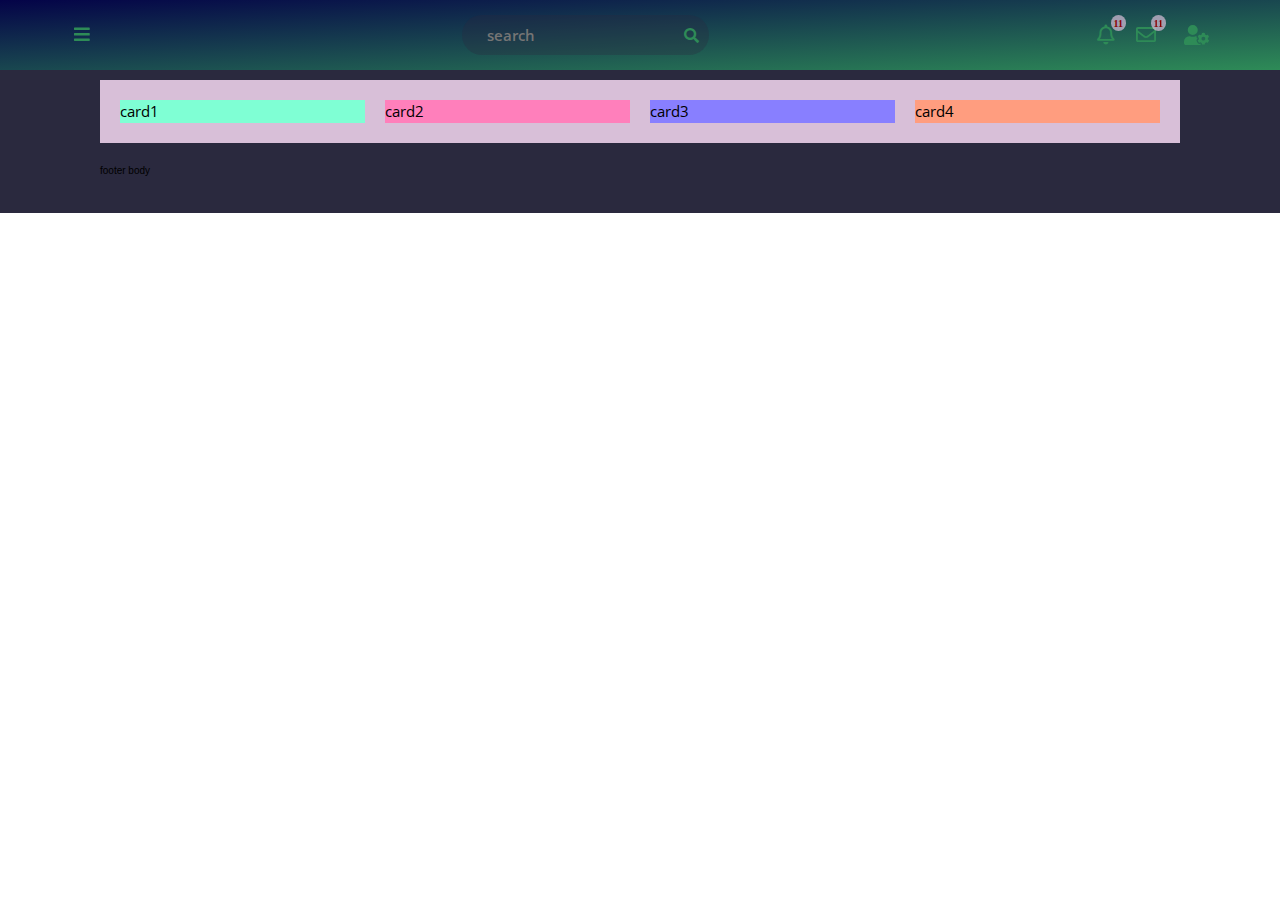
<file: index.html>
<!DOCTYPE html>
<html lang="en">
<head>
    <meta charset="UTF-8">
    <meta http-equiv="X-UA-Compatible" content="IE=edge">
    <meta name="viewport" content="width=device-width, initial-scale=1.0">
    <meta name="description" content="bd">
    <meta name="author" content="bangladesh">
    <link rel="icon" href="icon/favicon.ico" type="image/x-icon"/>
    <link rel="stylesheet" href="https://use.fontawesome.com/releases/v5.15.4/css/all.css">
    <link href="https://fonts.googleapis.com/css2?family=IBM+Plex+Sans:wght@100;200;300;400;500;600;700&family=Open+Sans:wght@300;400;500;600;700;800&display=swap" rel="stylesheet">
    <link rel="stylesheet" href="css/style.css">
    <title>School Management</title>
</head>
<body>

    <div class="container">

      <header class="main-header">
        <div class="navigation">


            <div class="navigation__button">
                <button id="switch" class="navigation__button--switch">
                    <span class="fas fa-bars"></span>
                </button>
            </div>


            <form action="" class="navigation__search">
                <div class="search-btn">
                    <input type="text" class="search-btn__input" id="search" placeholder="search">
                    <label for="search" class="search-btn__button fas fa-search"></label>
                </div>
            </form>


            <div class="navigation__user">
                <div class="navigation__user--notice" wrapperdropdown>
                    <button class="navigation__user--notice-button far fa-bell btn1" clickbutton>
                        <span class="navigation__user--notice-button__icon">11</span>
                    </button>
                    <div class="navigation__user--notice-dropdown menu1">

                        <ul class="noticebar">
                            <li class="noticebar__content">
                                <img src="images/user/teacher.jpg" alt="pic" class="noticebar__content--image">
                                <a href="#" class="noticebar__content--text">
                                    <h2 class="noticebar__content--text-header">Mr. Sojib</h2>
                                    <p class="noticebar__content--text-message">coming friday we will go to cox-bazar</p>
                                </a>
                                <span class="noticebar__content--time">10:30pm</span>
                            </li>
                            <li class="noticebar__content">
                                <img src="images/user/teacher.jpg" alt="pic" class="noticebar__content--image">
                                <a href="#" class="noticebar__content--text">
                                    <h2 class="noticebar__content--text-header">Mr. Sojib</h2>
                                    <p class="noticebar__content--text-message">coming friday we will go to cox-bazar</p>
                                </a>
                                <span class="noticebar__content--time">10:30pm</span>
                            </li>
                            <li class="noticebar__content">
                                <img src="images/user/teacher.jpg" alt="pic" class="noticebar__content--image">
                                <a href="#" class="noticebar__content--text">
                                    <h2 class="noticebar__content--text-header">Mr. Sojib</h2>
                                    <p class="noticebar__content--text-message">coming friday we will go to cox-bazar</p>
                                </a>
                                <span class="noticebar__content--time">10:30pm</span>
                            </li>
                            <li class="noticebar__content">
                                <img src="images/user/teacher.jpg" alt="pic" class="noticebar__content--image">
                                <a href="#" class="noticebar__content--text">
                                    <h2 class="noticebar__content--text-header">Mr. Sojib</h2>
                                    <p class="noticebar__content--text-message">coming friday we will go to cox-bazar</p>
                                </a>
                                <span class="noticebar__content--time">10:30pm</span>
                            </li>
                            <li class="noticebar__content">
                                <button class="noticebar__content--button">more</button>
                            </li>

                        </ul>

                    </div>
                </div>


                <div class="navigation__user--message" wrapperdropdown>
                    <button class="navigation__user--message-button far fa-envelope btn2" clickbutton>
                        <span class="navigation__user--message-button__icon">11</span>
                    </button>
                    <div class="navigation__user--message-dropdown menu2">

                        <ul class="messanger">
                            <li class="messanger__content">
                                <img src="images/user/teacher.jpg" alt="pic" class="messanger__content--image">
                                <a href="#" class="messanger__content--text">
                                    <h2 class="messanger__content--text-header">Mr. Sojib</h2>
                                    <p class="messanger__content--text-message">coming friday we will go to cox-bazar</p>
                                </a>
                                <span class="messanger__content--time">10:30pm</span>
                            </li>
                            <li class="messanger__content">
                                <img src="images/user/teacher.jpg" alt="pic" class="messanger__content--image">
                                <a href="#" class="messanger__content--text">
                                    <h2 class="messanger__content--text-header">Mr. Sojib</h2>
                                    <p class="messanger__content--text-message">coming friday we will go to cox-bazar</p>
                                </a>
                                <span class="messanger__content--time">10:30pm</span>
                            </li>
                            <li class="messanger__content">
                                <img src="images/user/teacher.jpg" alt="pic" class="messanger__content--image">
                                <a href="#" class="messanger__content--text">
                                    <h2 class="messanger__content--text-header">Mr. Sojib</h2>
                                    <p class="messanger__content--text-message">coming friday we will go to cox-bazar</p>
                                </a>
                                <span class="messanger__content--time">10:30pm</span>
                            </li>
                            <li class="messanger__content">
                                <img src="images/user/teacher.jpg" alt="pic" class="messanger__content--image">
                                <a href="#" class="messanger__content--text">
                                    <h2 class="messanger__content--text-header">Mr. Sojib</h2>
                                    <p class="messanger__content--text-message">coming friday we will go to cox-bazar</p>
                                </a>
                                <span class="messanger__content--time">10:30pm</span>
                            </li>
                            <li class="messanger__content">
                                <button class="messanger__content--button">more</button>
                            </li>

                        </ul>

                    </div>
                </div>


                <div class="navigation__user--profile" wrapperdropdown>
                    <button class="navigation__user--profile-button fas fa-user-cog btn3" clickbutton></button>
                    <div class="navigation__user--profile-dropdown menu3">
                        <div class="menu-wrapper">
                            <img src="images/user/teacher.jpg" alt="photo" class="menu-wrapper__image">
                            <ul class="menu-wrapper__item">
                                <li class="menu-wrapper__item--list">
                                    <a href="#" class="menu-wrapper__item--list-linkup">profile</a></li>
                                <li class="menu-wrapper__item--list"><a href="#" class="menu-wrapper__item--list-linkup">wallet</a></li>
                                <li class="menu-wrapper__item--list"><a href="#" class="menu-wrapper__item--list-linkup">setting</a></li>
                                <li class="menu-wrapper__item--list"><a href="#" class="menu-wrapper__item--list-linkup">logout</a></li>
                            </ul>
      
                        </div>
                    </div>
                </div>


            </div>
        </div>
    </header>


      <main class="main" id="shutteroffcons">
        <div class="content-wrapper">

            <section class="card">
                <div class="card1">card1</div>
                <div class="card2">card2</div>
                <div class="card3">card3</div>
                <div class="card4">card4</div>
            </section>

        </div>
      </main>
      <aside class="aside">
        <div class="wrapper">
          <section class="content">   
            <div class="navbar">


              <div class="navbar__button">
                <button class="navbar__button--switch fas fa-times" id="shutteroff"></button>
              </div>
              <header class="user-header">
                <figure class="user-header__profile">
                    <img src="images/user/teacher.jpg" alt="pic" class="user-header__profile--picture">
                    <figcaption class="user-header__profile--title">Mrs Kannna Begum</figcaption>
                </figure>
              </header>

              <nav class="user-navigation">
   
                <h2 class="user-navigation__heading">dashboard</h2>
                <!-- navigation container-->
                <ul class="menu-cell">
                    <!-- main heading list -->
                    <li class="menu-cell__items menu-switch">
                        <a href="#" class="menu-cell__items--button">
                            <span>user controller</span>
                        </a>
                        <div class="menu-cell__items--list submenu">
                            <ul class="menu-cell__items--list-list-cell">
                                <!-- sub heading list -->
                                <li class="menu-cell__items--list-list-cell__container">
                                    <a href="#" class="menu-cell__items--list-list-cell__container--click">
                                        <span class="menu-cell__items--list-list-cell__container--click-icon">add user</span>
                                    </a>
                                </li>
                                <li class="menu-cell__items--list-list-cell__container">
                                   <a href="#" class="menu-cell__items--list-list-cell__container--click">
                                       <span class="menu-cell__items--list-list-cell__container--click-icon">view user</span>
                                   </a>
                               </li>
                                <!-- sub heading list -->
                               
                            </ul>
                        </div>
                    </li>
                    <li class="menu-cell__items menu-switch">
                       <a href="#" class="menu-cell__items--button">
                           <span>profile controller</span>
                       </a>
                       <div class="menu-cell__items--list submenu">
                           <ul class="menu-cell__items--list-list-cell">
                               <!-- sub heading list -->
                               <li class="menu-cell__items--list-list-cell__container">
                                   <a href="#" class="menu-cell__items--list-list-cell__container--click">
                                       <span class="menu-cell__items--list-list-cell__container--click-icon">user profile</span>
                                   </a>
                               </li>
                               <li class="menu-cell__items--list-list-cell__container">
                                  <a href="#" class="menu-cell__items--list-list-cell__container--click">
                                      <span class="menu-cell__items--list-list-cell__container--click-icon">user password</span>
                                  </a>
                              </li>
                               <!-- sub heading list -->
                              
                           </ul>
                       </div>
                    </li>
                    <li class="menu-cell__items menu-switch">
                       <a href="#" class="menu-cell__items--button">
                           <span>setup controller</span>
                       </a>
                       <div class="menu-cell__items--list submenu">
                           <ul class="menu-cell__items--list-list-cell">
                               <!-- sub heading list -->
                               <li class="menu-cell__items--list-list-cell__container">
                                   <a href="#" class="menu-cell__items--list-list-cell__container--click">
                                       <span class="menu-cell__items--list-list-cell__container--click-icon">student class</span>
                                   </a>
                               </li>
                               <li class="menu-cell__items--list-list-cell__container">
                                  <a href="#" class="menu-cell__items--list-list-cell__container--click">
                                      <span class="menu-cell__items--list-list-cell__container--click-icon">student year</span>
                                  </a>
                              </li>
                              <li class="menu-cell__items--list-list-cell__container">
                               <a href="#" class="menu-cell__items--list-list-cell__container--click">
                                   <span class="menu-cell__items--list-list-cell__container--click-icon">student group</span>
                               </a>
                           </li>
                           <li class="menu-cell__items--list-list-cell__container">
                               <a href="#" class="menu-cell__items--list-list-cell__container--click">
                                   <span class="menu-cell__items--list-list-cell__container--click-icon">student shift</span>
                               </a>
                           </li>
                           <li class="menu-cell__items--list-list-cell__container">
                               <a href="#" class="menu-cell__items--list-list-cell__container--click">
                                   <span class="menu-cell__items--list-list-cell__container--click-icon">fee shift</span>
                               </a>
                           </li>
                           <li class="menu-cell__items--list-list-cell__container">
                               <a href="#" class="menu-cell__items--list-list-cell__container--click">
                                   <span class="menu-cell__items--list-list-cell__container--click-icon">fee controller</span>
                               </a>
                           </li>
                           <li class="menu-cell__items--list-list-cell__container">
                               <a href="#" class="menu-cell__items--list-list-cell__container--click">
                                   <span class="menu-cell__items--list-list-cell__container--click-icon">fee amount</span>
                               </a>
                           </li>
                           <li class="menu-cell__items--list-list-cell__container">
                               <a href="#" class="menu-cell__items--list-list-cell__container--click">
                                   <span class="menu-cell__items--list-list-cell__container--click-icon">exam catagory</span>
                               </a>
                           </li>
                           <li class="menu-cell__items--list-list-cell__container">
                               <a href="#" class="menu-cell__items--list-list-cell__container--click">
                                   <span class="menu-cell__items--list-list-cell__container--click-icon">subject catagory</span>
                               </a>
                           </li>
                           <li class="menu-cell__items--list-list-cell__container">
                               <a href="#" class="menu-cell__items--list-list-cell__container--click">
                                   <span class="menu-cell__items--list-list-cell__container--click-icon">assignment controller</span>
                               </a>
                           </li>
                           <li class="menu-cell__items--list-list-cell__container">
                               <a href="#" class="menu-cell__items--list-list-cell__container--click">
                                   <span class="menu-cell__items--list-list-cell__container--click-icon">designation</span>
                               </a>
                           </li>
                               <!-- sub heading list -->
                              
                           </ul>
                       </div>
                    </li>
                    <li class="menu-cell__items menu-switch">
                       <a href="#" class="menu-cell__items--button">
                           <span>student Management</span>
                       </a>
                       <div class="menu-cell__items--list submenu">
                           <ul class="menu-cell__items--list-list-cell">
                               <!-- sub heading list -->
                               <li class="menu-cell__items--list-list-cell__container">
                                   <a href="#" class="menu-cell__items--list-list-cell__container--click">
                                       <span class="menu-cell__items--list-list-cell__container--click-icon">student registration</span>
                                   </a>
                               </li>
                               <li class="menu-cell__items--list-list-cell__container">
                                  <a href="#" class="menu-cell__items--list-list-cell__container--click">
                                      <span class="menu-cell__items--list-list-cell__container--click-icon">roll controller</span>
                                  </a>
                               </li>
                               <li class="menu-cell__items--list-list-cell__container">
                                   <a href="#" class="menu-cell__items--list-list-cell__container--click">
                                       <span class="menu-cell__items--list-list-cell__container--click-icon">roll controller</span>
                                   </a>
                               </li>
                               <li class="menu-cell__items--list-list-cell__container">
                                   <a href="#" class="menu-cell__items--list-list-cell__container--click">
                                       <span class="menu-cell__items--list-list-cell__container--click-icon">registration fee</span>
                                   </a>
                               </li>
                               <li class="menu-cell__items--list-list-cell__container">
                                   <a href="#" class="menu-cell__items--list-list-cell__container--click">
                                       <span class="menu-cell__items--list-list-cell__container--click-icon">monthly fee</span>
                                   </a>
                               </li>
                               <li class="menu-cell__items--list-list-cell__container">
                                   <a href="#" class="menu-cell__items--list-list-cell__container--click">
                                       <span class="menu-cell__items--list-list-cell__container--click-icon">exam fee</span>
                                   </a>
                               </li>
                               <!-- sub heading list -->
                           </ul>
                       </div>
                    </li>
                    <li class="menu-cell__items menu-switch">
                       <a href="#" class="menu-cell__items--button">
                           <span>employee management</span>
                       </a>
                       <div class="menu-cell__items--list submenu">
                           <ul class="menu-cell__items--list-list-cell">
                               <!-- sub heading list -->
                               <li class="menu-cell__items--list-list-cell__container">
                                   <a href="#" class="menu-cell__items--list-list-cell__container--click">
                                       <span class="menu-cell__items--list-list-cell__container--click-icon">registration</span>
                                   </a>
                               </li>
                               <li class="menu-cell__items--list-list-cell__container">
                                  <a href="#" class="menu-cell__items--list-list-cell__container--click">
                                      <span class="menu-cell__items--list-list-cell__container--click-icon">salary</span>
                                  </a>
                              </li>
                              <li class="menu-cell__items--list-list-cell__container">
                                   <a href="#" class="menu-cell__items--list-list-cell__container--click">
                                     <span class="menu-cell__items--list-list-cell__container--click-icon">resign</span>
                                   </a>
                               </li>
                               <li class="menu-cell__items--list-list-cell__container">
                                   <a href="#" class="menu-cell__items--list-list-cell__container--click">
                                       <span class="menu-cell__items--list-list-cell__container--click-icon">attendence</span>
                                   </a>
                               </li>
                               <li class="menu-cell__items--list-list-cell__container">
                                   <a href="#" class="menu-cell__items--list-list-cell__container--click">
                                       <span class="menu-cell__items--list-list-cell__container--click-icon">monthly salary</span>
                                   </a>
                               </li>
                               <!-- sub heading list -->
                              
                           </ul>
                       </div>
                    </li>
                    <li class="menu-cell__items menu-switch">
                       <a href="#" class="menu-cell__items--button">
                           <span>marks controller</span>
                       </a>
                       <div class="menu-cell__items--list submenu">
                           <ul class="menu-cell__items--list-list-cell">
                               <!-- sub heading list -->
                               <li class="menu-cell__items--list-list-cell__container">
                                   <a href="#" class="menu-cell__items--list-list-cell__container--click">
                                       <span class="menu-cell__items--list-list-cell__container--click-icon">marks entry</span>
                                   </a>
                                </li>
                                <li class="menu-cell__items--list-list-cell__container">
                                  <a href="#" class="menu-cell__items--list-list-cell__container--click">
                                      <span class="menu-cell__items--list-list-cell__container--click-icon">marks update</span>
                                  </a>
                                </li>
                                <li class="menu-cell__items--list-list-cell__container">
                                   <a href="#" class="menu-cell__items--list-list-cell__container--click">
                                       <span class="menu-cell__items--list-list-cell__container--click-icon">grade controller</span>
                                   </a>
                               </li>
                              
                               <!-- sub heading list -->
                              
                           </ul>
                       </div>
                    </li>
                    <li class="menu-cell__items menu-switch">
                       <a href="#" class="menu-cell__items--button">
                           <span>account controller</span>
                       </a>
                       <div class="menu-cell__items--list submenu">
                           <ul class="menu-cell__items--list-list-cell">
                               <!-- sub heading list -->
                               <li class="menu-cell__items--list-list-cell__container">
                                   <a href="#" class="menu-cell__items--list-list-cell__container--click">
                                       <span class="menu-cell__items--list-list-cell__container--click-icon">student fee</span>
                                   </a>
                               </li>
                               <li class="menu-cell__items--list-list-cell__container">
                                  <a href="#" class="menu-cell__items--list-list-cell__container--click">
                                      <span class="menu-cell__items--list-list-cell__container--click-icon">employee fee</span>
                                  </a>
                              </li>
                              <li class="menu-cell__items--list-list-cell__container">
                               <a href="#" class="menu-cell__items--list-list-cell__container--click">
                                   <span class="menu-cell__items--list-list-cell__container--click-icon">utility fee</span>
                               </a>
                           </li>
                               <!-- sub heading list -->
                              
                           </ul>
                       </div>
                   </li>
                   <li class="menu-cell__items menu-switch">
                       <a href="#" class="menu-cell__items--button">
                           <span>reports management</span>
                       </a>
                       <div class="menu-cell__items--list submenu">
                           <ul class="menu-cell__items--list-list-cell">
                               <!-- sub heading list -->
                               <li class="menu-cell__items--list-list-cell__container">
                                   <a href="#" class="menu-cell__items--list-list-cell__container--click">
                                       <span class="menu-cell__items--list-list-cell__container--click-icon">profit controller</span>
                                   </a>
                               </li>
                               
                               <!-- sub heading list -->
                              
                           </ul>
                       </div>
                   </li>
                    <!-- main heading list -->
                </ul>

              </nav>



            </div>
          </section>

          <footer class="aside-footer">
            <a href="#" class="fab fa-twitter"></a>
            <a href="#" class="fab fa-youtube"></a>
            <a href="#" class="fab fa-github"></a>
            <a href="#" class="fab fa-facebook"></a>
          </footer>
        </div>
      </aside>
      <footer class="footer" id="shutteroffconss">footer body</footer>
        
    </div>
  
  <script src="https://ajax.googleapis.com/ajax/libs/jquery/3.6.0/jquery.min.js"></script>
  <script src="script/script.js"></script>
</body>
</html>
</file>
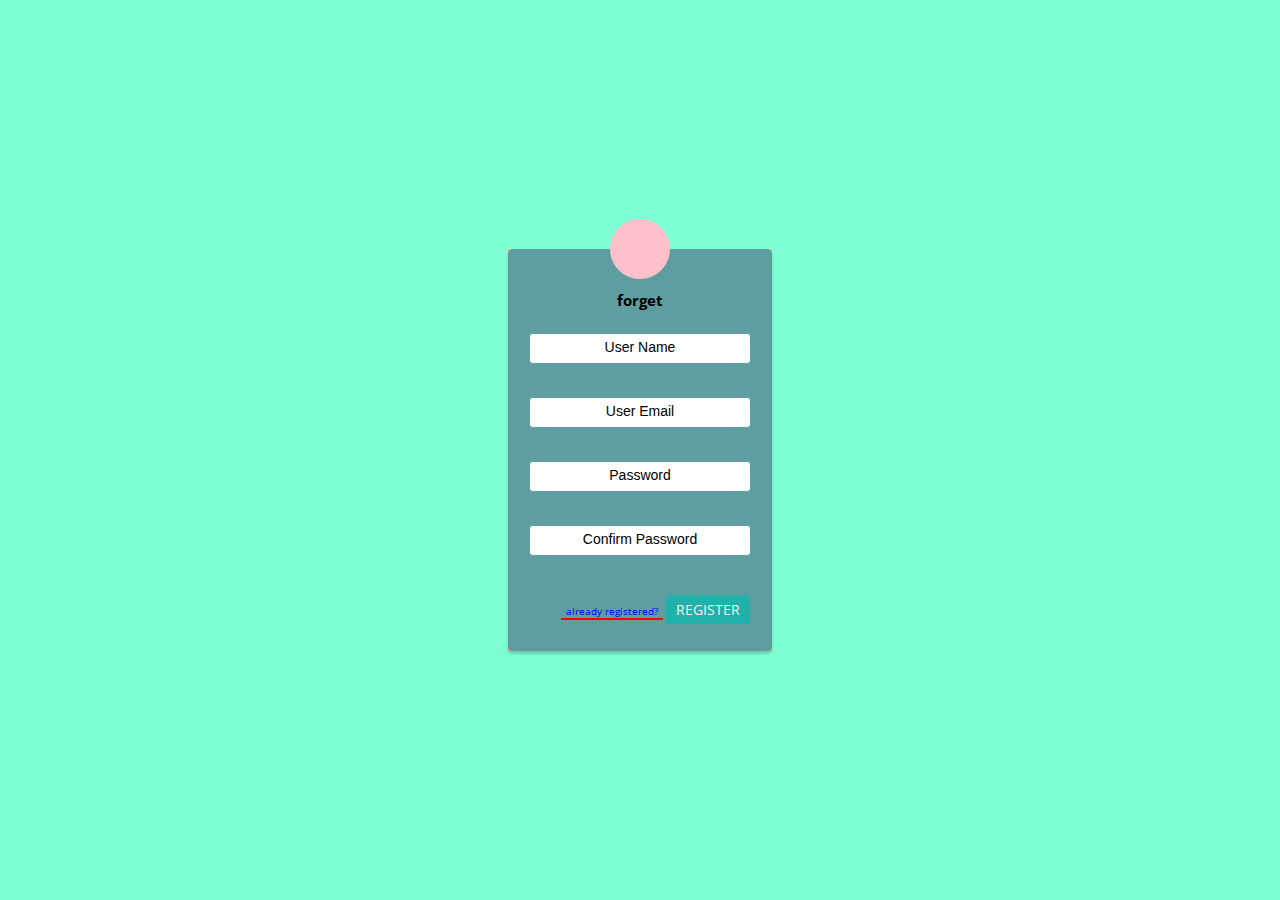
<file: forget.html>
<!DOCTYPE html>
<html lang="en">
<head>
    <meta charset="UTF-8">
    <meta http-equiv="X-UA-Compatible" content="IE=edge">
    <meta name="viewport" content="width=device-width, initial-scale=1.0">
    <meta name="description" content="bd">
    <meta name="author" content="bangladesh">
    <link rel="icon" href="icon/favicon.ico" type="image/x-icon"/>
    <link rel="stylesheet" href="https://use.fontawesome.com/releases/v5.15.4/css/all.css">
    <link href="https://fonts.googleapis.com/css2?family=IBM+Plex+Sans:wght@100;200;300;400;500;600;700&family=Open+Sans:wght@300;400;500;600;700;800&display=swap" rel="stylesheet">
    <link rel="stylesheet" href="css/style.css">
    <title>School Management</title>
</head>
<body>

    <div class="container">

        <div class="registration">
            <section class="wrapping">
                
                <form action="" class="form">
                    <div class="form__logo"></div>
                    <h2 class="form__heading">forget</h2>
                    <div class="form__content">
    
                        <input type="text" class="form__content--input" placeholder="user name" id="name" required>
                        <label for="name" class="form__content--label">user name</label>
                        
                    </div>
                    <div class="form__content">
    
                        <input type="email" class="form__content--input" placeholder="user email" id="email" required>
                        <label for="email" class="form__content--label">user email</label>
                        
                    </div>
                    <div class="form__content">
    
                        <input type="password" class="form__content--input" placeholder="password" id="password" required>
                        <label for="password" class="form__content--label">password</label>
                        
                    </div>
                    <div class="form__content">
    
                        <input type="confirm" class="form__content--input" placeholder="confirm password" id="confirm" required>
                        <label for="confirm" class="form__content--label">confirm password</label>
                        
                    </div>
                    <div class="form__content">
    
                        <div class="form__content--button">
                            <a href="#" class="form__content--button-linkup">already registered?</a>
                            <button class="form__content--button-submit" type="submit">register</button>
                        </div>
                        
                    </div>
                      
                </form>
            </section>
        </div>
   
    </div>
  
  <script src="https://ajax.googleapis.com/ajax/libs/jquery/3.6.0/jquery.min.js"></script>
  <script src="script/script.js"></script>
</body>
</html>
</file>
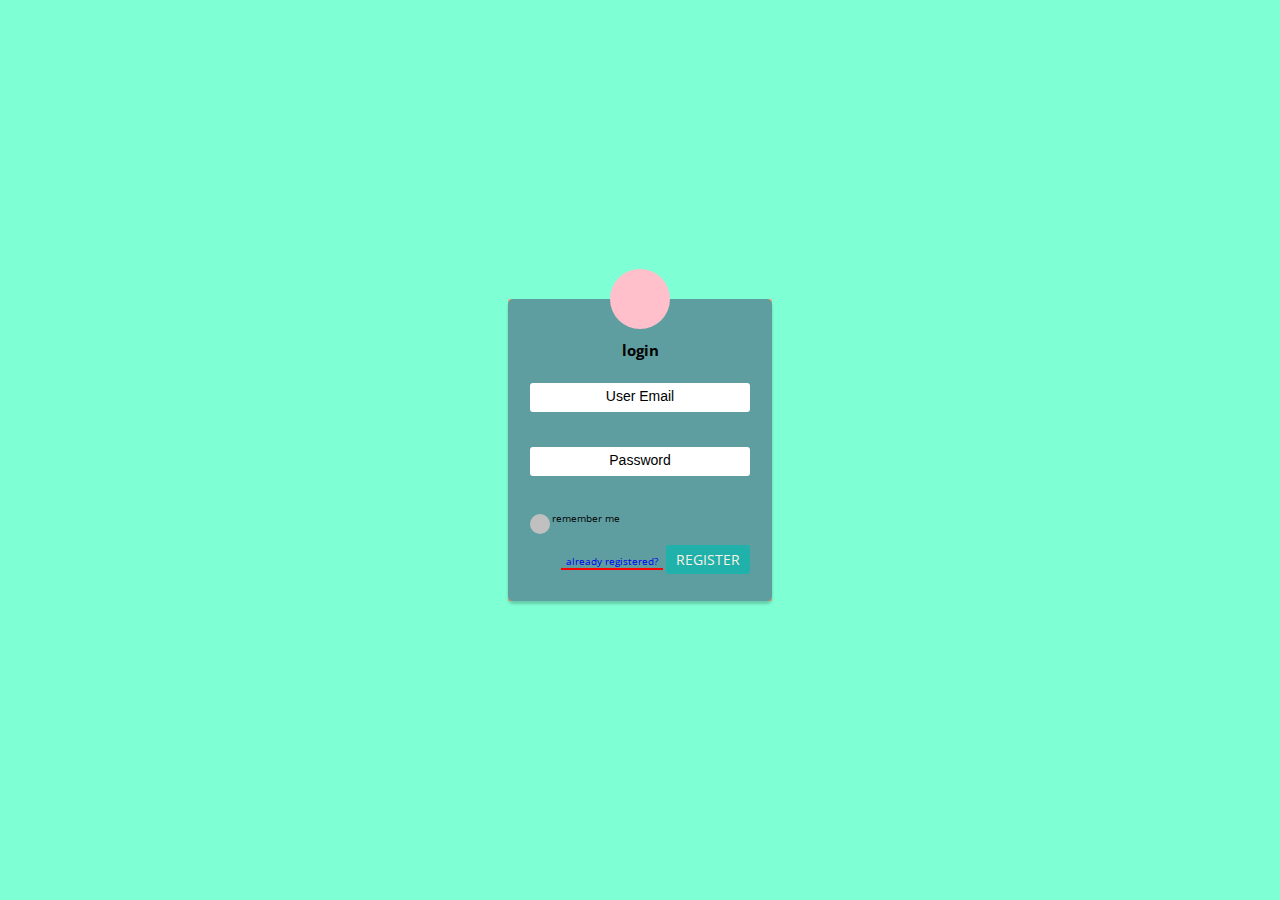
<file: login.html>
<!DOCTYPE html>
<html lang="en">
<head>
    <meta charset="UTF-8">
    <meta http-equiv="X-UA-Compatible" content="IE=edge">
    <meta name="viewport" content="width=device-width, initial-scale=1.0">
    <meta name="description" content="bd">
    <meta name="author" content="bangladesh">
    <link rel="icon" href="icon/favicon.ico" type="image/x-icon"/>
    <link rel="stylesheet" href="https://use.fontawesome.com/releases/v5.15.4/css/all.css">
    <link href="https://fonts.googleapis.com/css2?family=IBM+Plex+Sans:wght@100;200;300;400;500;600;700&family=Open+Sans:wght@300;400;500;600;700;800&display=swap" rel="stylesheet">
    <link rel="stylesheet" href="css/style.css">
    <title>School Management</title>
</head>
<body>

    <div class="container">

        <div class="registration">
            <section class="wrapping">
                
                <form action="" class="form">
                    <div class="form__logo"></div>
                    <h2 class="form__heading">login</h2>
    
                    <div class="form__content">
    
                        <input type="email" class="form__content--input" placeholder="user email" id="email" required>
                        <label for="email" class="form__content--label">user email</label>
                        
                    </div>
                    <div class="form__content">
    
                        <input type="password" class="form__content--input" placeholder="password" id="password" required>
                        <label for="password" class="form__content--label">password</label>
                        
                    </div>
                    <div class="form__content">
    
                        <div class="form__content--checkbox">

                            <input type="checkbox" class="checkerbox"  id="checkbox" required>
                            <label for="checkbox" class="checker">remember me</label>

                        </div>
                        
                    </div>
                   
                    <div class="form__content">
    
                        <div class="form__content--button">
                            <a href="#" class="form__content--button-linkup">already registered?</a>
                            <button class="form__content--button-submit" type="submit">register</button>
                        </div>
                        
                    </div>
                      
                </form>
            </section>
        </div>
   
    </div>
  
  <script src="https://ajax.googleapis.com/ajax/libs/jquery/3.6.0/jquery.min.js"></script>
  <script src="script/script.js"></script>
</body>
</html>
</file>
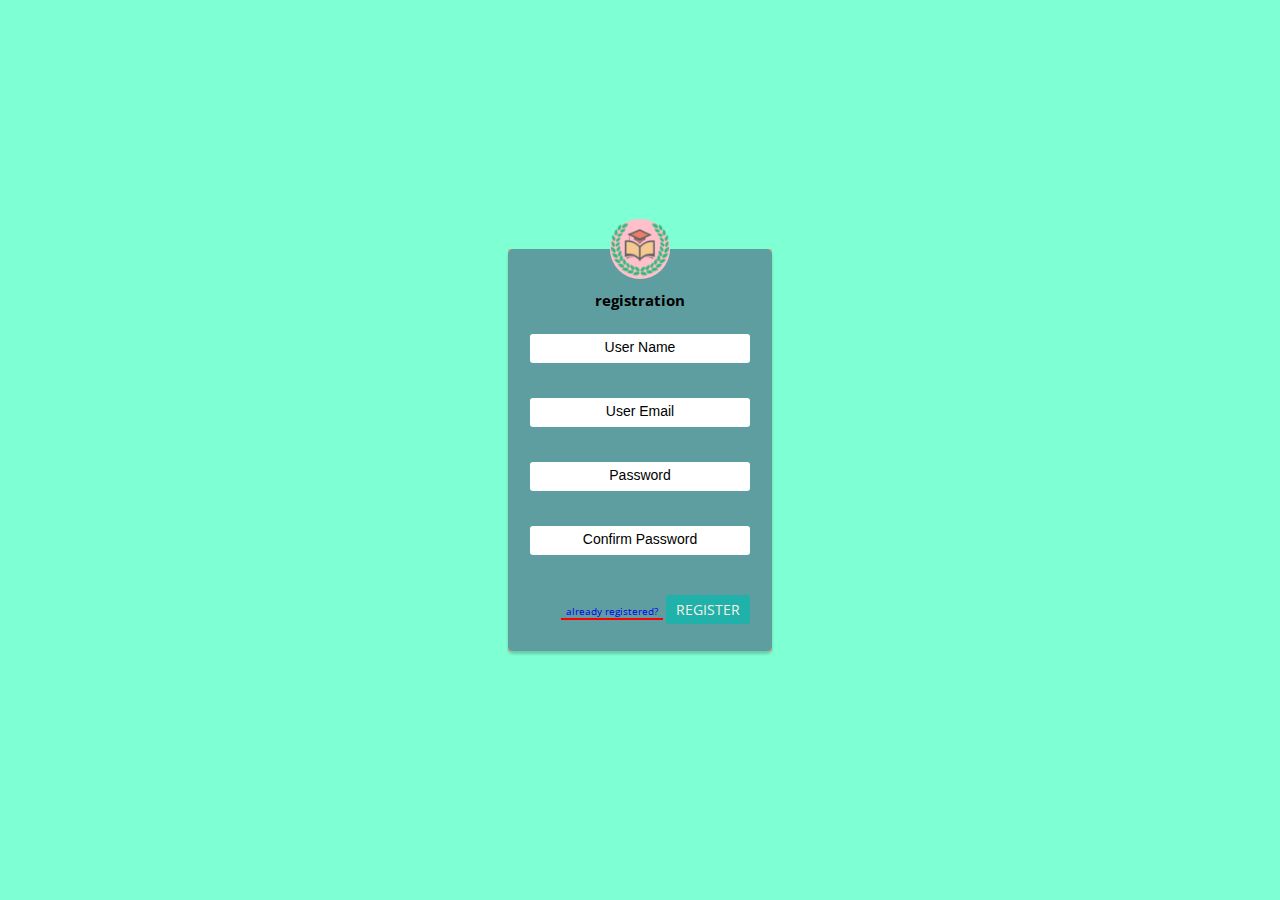
<file: registration.html>
<!DOCTYPE html>
<html lang="en">
<head>
    <meta charset="UTF-8">
    <meta http-equiv="X-UA-Compatible" content="IE=edge">
    <meta name="viewport" content="width=device-width, initial-scale=1.0">
    <meta name="description" content="bd">
    <meta name="author" content="bangladesh">
    <link rel="icon" href="icon/favicon.ico" type="image/x-icon"/>
    <link rel="stylesheet" href="https://use.fontawesome.com/releases/v5.15.4/css/all.css">
    <link href="https://fonts.googleapis.com/css2?family=IBM+Plex+Sans:wght@100;200;300;400;500;600;700&family=Open+Sans:wght@300;400;500;600;700;800&display=swap" rel="stylesheet">
    <link rel="stylesheet" href="css/style.css">
    <title>School Management</title>
</head>
<body>

    <div class="container">

        <div class="registration">
            <section class="wrapping">
                
                <form action="" class="form">
                    <div class="form__logo">
                        <img src="images/logo/logo.png" alt="" class="form__logo--pic">
                    </div>
                    <h2 class="form__heading">registration</h2>
                    <div class="form__content">
    
                        <input type="text" class="form__content--input" placeholder="user name" id="name" required>
                        <label for="name" class="form__content--label">user name</label>
                        
                    </div>
                    <div class="form__content">
    
                        <input type="email" class="form__content--input" placeholder="user email" id="email" required>
                        <label for="email" class="form__content--label">user email</label>
                        
                    </div>
                    <div class="form__content">
    
                        <input type="password" class="form__content--input" placeholder="password" id="password" required>
                        <label for="password" class="form__content--label">password</label>
                        
                    </div>
                    <div class="form__content">
    
                        <input type="confirm" class="form__content--input" placeholder="confirm password" id="confirm" required>
                        <label for="confirm" class="form__content--label">confirm password</label>
                        
                    </div>
                    <div class="form__content">
    
                        <div class="form__content--button">
                            <a href="#" class="form__content--button-linkup">already registered?</a>
                            <button class="form__content--button-submit" type="submit">register</button>
                        </div>
                        
                    </div>
                      
                </form>
            </section>
        </div>
   
    </div>
  
  <script src="https://ajax.googleapis.com/ajax/libs/jquery/3.6.0/jquery.min.js"></script>
  <script src="script/script.js"></script>
</body>
</html>
</file>
<file: css/style.css>
*,
*::before,
*::after {
  margin: 0;
  padding: 0;
  box-sizing: inherit;
  text-decoration: none;
  list-style: none; }

html {
  font-family: 'IBM Plex Sans','Open Sans', sans-serif;
  font-size: 62.5%;
  line-height: 1.5;
  width: 100%;
  min-height: 100%;
  overflow-x: hidden; }
  html::-webkit-scrollbar {
    width: .5rem; }
  html::-webkit-scrollbar-track {
    background: #2e8b57; }
  html::-webkit-scrollbar-thumb {
    background: #2a293e; }

body {
  width: 100%;
  min-height: 100%;
  font-family: 'IBM Plex Sans','Open Sans', sans-serif;
  font-size: 1rem;
  font-weight: 400;
  line-height: 1.5;
  box-sizing: border-box; }

.container {
  width: 100%;
  min-height: 100%;
  font-family: 'Open Sans', sans-serif;
  font-size: inherit;
  font-weight: inherit;
  line-height: inherit;
  position: relative;
  background-color: #2a293e; }

use {
  color: aquamarine; }

.checkerbox + .checker::before {
  content: "\a0";
  display: inline-block;
  vertical-align: .1em;
  width: 2rem;
  height: 2rem;
  margin-right: .2rem;
  border-radius: 50%;
  background: silver;
  text-indent: .15em;
  line-height: .65; }

/*different style*/
.checkerbox:checked + .checker::before {
  content: "\2713";
  background: yellowgreen;
  border: 1px solid red;
  color: pink;
  font-size: 1.6rem;
  font-weight: 900; }

/*origin checkbox place hiden*/
.checkerbox {
  position: absolute;
  clip: rect(0, 0, 0, 0);
  display: flex;
  justify-content: center;
  align-items: center;
  box-shadow: 0 0 3px 2px transparent; }

.checkerbox:focus + .checker::before {
  box-shadow: 0 0 3px 2px red; }

.card {
  display: grid;
  grid-template-columns: repeat(auto-fit, minmax(20rem, 1fr));
  gap: 2rem; }

.card1 {
  background-color: aquamarine; }

.card2 {
  background-color: #ff7fbb; }

.card3 {
  background-color: #887fff; }

.card4 {
  background-color: #ff9d7f; }

.noticebar {
  width: inherit;
  height: inherit;
  padding: 1rem;
  background-image: linear-gradient(to top right, #d8bfd8, #20b2aa, #c0c0c0);
  display: flex;
  flex-direction: column;
  justify-content: flex-start;
  align-items: center;
  gap: 1rem; }
  .noticebar__content {
    min-width: 25rem;
    min-height: 4rem;
    display: flex;
    flex-direction: row;
    justify-content: flex-start;
    align-items: center; }
    .noticebar__content:not(:last-child) {
      border-bottom: 0.5px dotted #696969; }
    .noticebar__content--image {
      width: 3rem;
      height: 3rem;
      border-radius: 50%;
      border: 1px solid #696969;
      margin: 0 1rem;
      object-fit: cover; }
    .noticebar__content--text {
      min-width: 12rem;
      height: 4rem;
      border-radius: 50%;
      padding: 0 .5rem;
      display: flex;
      flex-direction: column;
      justify-content: flex-start;
      align-items: center;
      overflow: hidden; }
      .noticebar__content--text-header {
        font-size: 1.2rem;
        font-weight: 400;
        color: #2a293e;
        font-family: 'Open Sans', sans-serif; }
      .noticebar__content--text-message {
        font-size: 1rem;
        color: #696969;
        font-weight: 100;
        font-family: 'Open Sans', sans-serif; }
    .noticebar__content--time {
      min-width: 6rem;
      height: 4rem;
      border-radius: 50%;
      padding: 0 .5rem;
      display: flex;
      justify-content: center;
      align-items: center;
      font-size: 1rem;
      font-weight: 200;
      color: #696969;
      font-family: 'Open Sans', sans-serif; }
    .noticebar__content--button {
      display: block;
      width: 100%;
      font-size: 1.5rem;
      font-weight: 600;
      padding-top: .5rem;
      padding-bottom: .5rem;
      cursor: pointer;
      text-align: center;
      border: none;
      outline: none;
      background-color: rgba(72, 61, 139, 0.5);
      color: #d8bfd8; }

.messanger {
  width: inherit;
  height: inherit;
  padding: 1rem;
  background-image: linear-gradient(to top right, #d8bfd8, #20b2aa, #c0c0c0);
  display: flex;
  flex-direction: column;
  justify-content: flex-start;
  align-items: center;
  gap: 1rem; }
  .messanger__content {
    min-width: 25rem;
    min-height: 4rem;
    display: flex;
    flex-direction: row;
    justify-content: flex-start;
    align-items: center; }
    .messanger__content:not(:last-child) {
      border-bottom: 0.5px dotted #696969; }
    .messanger__content--image {
      width: 3rem;
      height: 3rem;
      border-radius: 50%;
      border: 1px solid #696969;
      margin: 0 1rem;
      object-fit: cover; }
    .messanger__content--text {
      min-width: 12rem;
      height: 4rem;
      border-radius: 50%;
      padding: 0 .5rem;
      display: flex;
      flex-direction: column;
      justify-content: flex-start;
      align-items: center;
      overflow: hidden; }
      .messanger__content--text-header {
        font-size: 1.2rem;
        font-weight: 400;
        color: #2a293e;
        font-family: 'Open Sans', sans-serif; }
      .messanger__content--text-message {
        font-size: 1rem;
        color: #696969;
        font-weight: 100;
        font-family: 'Open Sans', sans-serif; }
    .messanger__content--time {
      min-width: 6rem;
      height: 4rem;
      border-radius: 50%;
      padding: 0 .5rem;
      display: flex;
      justify-content: center;
      align-items: center;
      font-size: 1rem;
      font-weight: 200;
      color: #696969;
      font-family: 'Open Sans', sans-serif; }
    .messanger__content--button {
      display: block;
      width: 100%;
      font-size: 1.5rem;
      font-weight: 600;
      padding-top: .5rem;
      padding-bottom: .5rem;
      cursor: pointer;
      text-align: center;
      border: none;
      outline: none;
      background-color: rgba(72, 61, 139, 0.5);
      color: #d8bfd8; }

.menu-wrapper {
  display: flex;
  width: 15rem;
  height: auto;
  flex-direction: column;
  justify-content: flex-start;
  align-items: center;
  gap: 1rem; }
  .menu-wrapper__image {
    width: 6rem;
    height: 6rem;
    border: 0.3rem solid rgba(60, 179, 113, 0.5);
    border-radius: 50%;
    object-fit: cover;
    box-shadow: inset 0 0 3rem 3rem black; }
  .menu-wrapper__item {
    display: block;
    width: 100%; }
    .menu-wrapper__item--list {
      padding: 0 .5rem;
      display: flex;
      justify-content: flex-start;
      align-items: center;
      width: 100%;
      height: 3rem;
      font-size: 1.4rem;
      font-family: 'IBM Plex Serif';
      font-weight: 500;
      background-color: transparent; }
      .menu-wrapper__item--list:not(:last-child) {
        border-bottom: 0.05rem solid #8fbc8f; }
    .menu-wrapper__item--list:hover::before {
      background-color: rgba(60, 179, 113, 0.2); }
    .menu-wrapper__item--list > a {
      width: 100%;
      height: 100%;
      display: block;
      text-transform: capitalize;
      font-size: 1.4rem;
      font-family: 'IBM Plex Serif';
      font-weight: 500;
      color: #e6e6fa;
      padding: 0.4rem 2rem;
      transition: all 1s; }
      .menu-wrapper__item--list > a:hover, .menu-wrapper__item--list > a:focus {
        font-size: 1.5rem;
        font-weight: 600;
        color: #8b0000; }

.registration {
  width: 100%;
  min-height: 100vh;
  background-color: aquamarine;
  display: flex;
  justify-content: center;
  align-items: center;
  padding: 4rem; }

.wrapping {
  width: min-content;
  height: min-content;
  background-color: burlywood; }

.form {
  padding: 2rem;
  background-color: cadetblue;
  border-radius: 5px;
  box-shadow: 0 3px 3px rgba(0, 0, 0, 0.2);
  position: relative; }
  .form__logo {
    position: absolute;
    top: 0%;
    left: 50%;
    transform: translate(-50%, -50%);
    width: 6rem;
    height: 6rem;
    border-radius: 50%;
    background-color: pink;
    display: flex;
    justify-content: center;
    align-items: center; }
    .form__logo--pic {
      width: 98%;
      height: 98%;
      object-fit: cover; }
  .form__heading {
    text-align: center;
    padding: 2rem 0; }
  .form__content {
    width: 100%;
    height: 100%;
    padding: .2rem;
    display: flex;
    flex-direction: column;
    position: relative; }
    .form__content--input {
      padding: .5rem 0;
      text-align: center;
      font-size: 1.4rem;
      font-family: sans-serif;
      font-weight: 400;
      text-transform: capitalize;
      border-top: none;
      border-right: none;
      border-left: none;
      border-bottom: 3px solid transparent;
      border-radius: 3px;
      transition: all .3s;
      flex-grow: 1;
      text-align: center; }
      .form__content--input:focus {
        outline: none;
        box-shadow: 0 1rem 2rem rgba(0, 0, 0, 0.1);
        border-bottom: 3px solid green; }
      .form__content--input:focus:invalid {
        border-bottom: 3px solid red; }
      .form__content--input::-webkit-input-placeholder {
        color: black; }
    .form__content--label {
      font-size: 1.4rem;
      font-weight: 400;
      padding: .5rem 0;
      text-transform: capitalize;
      transition: all 0.3s;
      flex-grow: 1;
      text-align: center; }
    .form__content--input:placeholder-shown ~ .form__content--label {
      opacity: 0.5;
      visibility: hidden;
      transform: translateY(-3rem); }
    .form__content--checkbox {
      position: relative;
      width: 100%;
      height: 2.5rem; }
    .form__content--button {
      min-width: 22rem;
      width: inherit;
      height: inherit;
      padding: .5rem 0;
      text-align: right;
      background-color: transparent; }
      .form__content--button-linkup {
        padding: 0 .5rem;
        font-size: 1rem;
        font-family: inherit;
        font-weight: 400;
        border-bottom: 2px solid red; }
      .form__content--button-submit {
        padding: .5rem 1rem;
        background-color: lightseagreen;
        color: linen;
        font-size: 1.4rem;
        font-family: inherit;
        font-weight: inherit;
        border: none;
        outline: none;
        cursor: pointer;
        border-radius: 3px;
        text-transform: uppercase; }

.footer {
  background-color: transparent;
  min-height: 5rem;
  overflow: hidden;
  padding-left: 10rem;
  padding-right: 10rem;
  margin-left: 0;
  color: black;
  font-family: 'IBM Plex Serif', sans-serif;
  font-size: 1rem;
  font-style: normal;
  font-weight: 400;
  line-height: 1.5;
  transition: all 2s ease-in-out; }

.footer.active {
  margin-left: 22rem;
  padding-left: 2rem;
  padding-right: 2rem; }

.main {
  overflow: hidden;
  padding-top: 8rem;
  padding-left: 10rem;
  padding-right: 10rem;
  padding-bottom: 2rem;
  margin-left: 0;
  background-color: transparent;
  color: black;
  font-family: 'IBM Plex Serif', sans-serif;
  font-size: 1rem;
  font-style: normal;
  font-weight: 400;
  line-height: 1.5;
  transition: all 2s ease-in-out; }

.main.active {
  margin-left: 22rem;
  padding-left: 2rem;
  padding-right: 2rem; }

.content-wrapper {
  width: 100%;
  min-height: 100%;
  background-color: #d8bfd8;
  font-size: 1.5rem;
  font-weight: 400;
  font-family: 'Open Sans';
  padding: 2rem; }

.main-header {
  width: 100%;
  max-height: 10rem;
  position: fixed;
  z-index: 999;
  top: 0;
  right: 0;
  left: 0; }

.navigation {
  width: 100%;
  min-height: 100%;
  padding: 1.5rem 5%;
  background-image: linear-gradient(to right bottom, #040348, #2e8b57);
  border-bottom: 0.1rem solid #2a293e;
  font-size: 1.5rem;
  font-family: 'IBM Plex Sans';
  font-weight: 600;
  line-height: 1.5;
  display: flex;
  flex-flow: row nowrap;
  justify-content: space-between;
  align-items: center; }
  .navigation__button {
    width: 3.5rem;
    height: 3.5rem;
    font-size: 1.8rem;
    background-color: transparent;
    display: flex;
    flex-flow: row nowrap;
    justify-content: center;
    align-items: center;
    backface-visibility: hidden;
    cursor: pointer;
    transform: scale(1);
    transition: all 1s; }
    .navigation__button:hover {
      transform: scale(0.8); }
    .navigation__button--switch {
      width: inherit;
      height: inherit;
      border-radius: 50%;
      font-size: inherit;
      font-weight: 900;
      border: none;
      outline: none;
      color: #2e8b57;
      background-color: transparent; }
    .navigation__button:hover .navigation__button--switch {
      color: #2e8b57;
      background-color: rgba(216, 191, 216, 0.2);
      border: 1px solid #2e8b57; }
  .navigation__search {
    min-width: 14rem;
    height: 4rem;
    background-color: transparent; }
  .navigation__user {
    min-width: 13rem;
    height: 4rem;
    background-color: transparent;
    display: flex;
    flex-flow: row nowrap;
    justify-content: space-between;
    align-items: center; }
    .navigation__user--notice {
      width: 4rem;
      height: 4rem;
      background-color: transparent;
      display: flex;
      flex-flow: row nowrap;
      justify-content: center;
      align-items: center;
      position: relative; }
      .navigation__user--notice-button {
        width: 100%;
        height: 100%;
        font-size: 2rem;
        color: #2e8b57;
        border-radius: 50%;
        background-color: transparent;
        border: none;
        outline: none;
        transform: scale(1);
        transition: transform .5s;
        position: relative; }
        .navigation__user--notice-button:hover {
          background-color: rgba(216, 191, 216, 0.1);
          border: 0.5px solid #2e8b57;
          transform: scale(0.9); }
        .navigation__user--notice-button:focus, .navigation__user--notice-button:active {
          background-color: rgba(216, 191, 216, 0.1);
          border: 0.5px solid #2e8b57;
          transform: scale(0.8); }
        .navigation__user--notice-button__icon {
          position: absolute;
          top: 0;
          right: 0;
          font-size: 1rem;
          font-weight: 600;
          border-radius: 50%;
          padding: .3rem;
          z-index: 12;
          color: #8b0000;
          background-color: rgba(216, 191, 216, 0.7); }
      .navigation__user--notice-dropdown {
        color: #2e8b57;
        position: absolute;
        right: -50%;
        padding: 1rem;
        border-radius: .3rem;
        top: calc(100% + 1.6rem);
        opacity: 0;
        box-shadow: 0 0.2rem 0.5rem 0 rgba(105, 105, 105, 0.3);
        background-image: linear-gradient(to right bottom, #000133, #3cb371);
        background-color: rgba(72, 61, 139, 0.2);
        pointer-events: none;
        transform: translateY(-2rem);
        transition: opacity .5s ease-in-out,transform .5s ease-in-out;
        text-align: center; }
    .navigation__user--notice.active > .btn1 + .menu1 {
      opacity: 1;
      color: #2a293e;
      transform: translateY(0);
      pointer-events: auto; }
    .navigation__user--message {
      width: 4rem;
      height: 4rem;
      background-color: transparent;
      display: flex;
      flex-flow: row nowrap;
      justify-content: center;
      align-items: center;
      margin-right: auto;
      position: relative; }
      .navigation__user--message-button {
        width: 100%;
        height: 100%;
        font-size: 2rem;
        color: #2e8b57;
        border-radius: 50%;
        background-color: transparent;
        border: none;
        outline: none;
        transform: scale(1);
        transition: transform .5s;
        position: relative; }
        .navigation__user--message-button:hover {
          background-color: rgba(216, 191, 216, 0.1);
          border: 0.5px solid #2e8b57;
          transform: scale(0.9); }
        .navigation__user--message-button:focus, .navigation__user--message-button:active {
          background-color: rgba(216, 191, 216, 0.1);
          border: 0.5px solid #2e8b57;
          transform: scale(0.8); }
        .navigation__user--message-button__icon {
          position: absolute;
          top: 0;
          right: 0;
          font-size: 1rem;
          font-weight: 600;
          border-radius: 50%;
          padding: .3rem;
          z-index: 12;
          color: #8b0000;
          background-color: rgba(216, 191, 216, 0.7); }
      .navigation__user--message-dropdown {
        color: #2e8b57;
        position: absolute;
        right: -50%;
        padding: 1rem;
        border-radius: .3rem;
        top: calc(100% + 1.6rem);
        opacity: 0;
        box-shadow: 0 0.2rem 0.5rem 0 rgba(105, 105, 105, 0.3);
        background-image: linear-gradient(to right bottom, #000133, #3cb371);
        background-color: rgba(72, 61, 139, 0.2);
        pointer-events: none;
        transform: translateY(-2rem);
        transition: opacity .5s ease-in-out,transform .5s ease-in-out;
        text-align: center; }
    .navigation__user--message.active > .btn2 ~ .menu2 {
      opacity: 1;
      color: #e6e6fa;
      transform: translateY(0);
      pointer-events: auto; }
    .navigation__user--profile {
      width: 4rem;
      height: 4rem;
      background-color: transparent;
      display: flex;
      flex-flow: row nowrap;
      justify-content: center;
      align-items: center;
      position: relative; }
      .navigation__user--profile-button {
        width: 100%;
        height: 100%;
        font-size: 2rem;
        color: #2e8b57;
        border-radius: 50%;
        background-color: transparent;
        border: none;
        outline: none;
        transform: scale(1);
        transition: transform 1s; }
        .navigation__user--profile-button:hover {
          background-color: rgba(216, 191, 216, 0.1);
          border: 0.5px solid #2e8b57;
          transform: scale(0.9); }
        .navigation__user--profile-button:focus, .navigation__user--profile-button:active {
          background-color: rgba(216, 191, 216, 0.1);
          border: 0.5px solid #2e8b57;
          transform: scale(0.8); }
      .navigation__user--profile-dropdown {
        color: #2e8b57;
        position: absolute;
        right: -100%;
        padding: 1rem;
        border-radius: .3rem;
        top: calc(100% + 1.6rem);
        opacity: 0;
        box-shadow: 0 0.2rem 0.5rem 0 rgba(105, 105, 105, 0.3);
        background-image: linear-gradient(to right bottom, #000133, #3cb371);
        background-color: rgba(72, 61, 139, 0.2);
        pointer-events: none;
        transform: translateY(-2rem);
        transition: opacity .5s ease-in-out,transform .5s ease-in-out;
        text-align: center; }
    .navigation__user--profile.active > .btn3 + .menu3 {
      opacity: 1;
      color: #e6e6fa;
      transform: translateY(0);
      pointer-events: auto; }

.search-btn {
  width: 100%;
  height: 100%;
  display: flex;
  justify-content: center;
  align-items: center; }
  .search-btn__input {
    width: 100%;
    height: 100%;
    border-radius: 3rem;
    border: none;
    outline: none;
    padding: .3rem 2.5rem;
    font-size: 1.5rem;
    font-family: 'Open Sans';
    font-weight: 600;
    background-color: rgba(42, 41, 62, 0.3); }
  .search-btn__button {
    width: auto;
    height: auto;
    color: #2e8b57;
    transform: translateX(-25px) scale(1);
    transition: transform .4s; }
  .search-btn__input:focus + .search-btn__button {
    transform: translateX(-25px) scale(0.8);
    color: #696969; }

.aside {
  width: 22rem;
  min-height: 100%;
  position: absolute;
  top: 0;
  left: 0;
  bottom: 0;
  background-image: linear-gradient(to right bottom, #040348, #2e8b57);
  margin-left: -22rem;
  transition: all 2s ease-in-out; }

.aside.active {
  margin-left: 0; }

.wrapper {
  width: 100%;
  min-height: 100%;
  position: relative;
  padding-left: 1rem;
  padding-right: 1rem;
  padding-top: 8rem;
  background-color: transparent;
  display: flex;
  flex-direction: column;
  flex-wrap: nowrap;
  justify-content: space-between;
  align-items: flex-start; }

.content {
  width: 100%;
  flex-grow: 1;
  background-color: transparent; }

.navbar {
  width: 100%;
  min-height: 100%;
  position: relative;
  background-image: linear-gradient(to right bottom, #040348, #2e8b57); }
  .navbar__button {
    position: absolute;
    top: 0;
    right: 0;
    width: 2rem;
    height: 2rem;
    background-color: transparent;
    display: flex;
    flex-flow: row nowrap;
    justify-content: center;
    align-items: center;
    transform: scale(1);
    transition: transform 1s ease-in-out; }
    .navbar__button:hover {
      transform: scale(0.8); }
    .navbar__button--switch {
      width: 100%;
      height: 100%;
      border-radius: 50%;
      font-weight: 900;
      border: none;
      outline: none;
      cursor: pointer;
      color: #2e8b57;
      background-color: transparent; }
    .navbar__button:hover .navbar__button--switch {
      color: #8b0000;
      background-color: rgba(216, 191, 216, 0.3); }

.aside-footer {
  width: 100%;
  min-height: 5rem;
  padding: 0 1rem;
  font-size: 1.5rem;
  display: flex;
  flex-flow: row nowrap;
  justify-content: space-between;
  align-items: center;
  background-image: linear-gradient(to right bottom, #040348, #2e8b57); }

.user-header {
  width: 80%;
  min-height: 14rem;
  background-color: transparent;
  margin: 0 auto; }
  .user-header__profile {
    display: flex;
    flex-direction: column;
    justify-content: center;
    align-items: center;
    align-content: center;
    gap: 2rem;
    text-align: center; }
    .user-header__profile--picture {
      width: 9.5rem;
      height: 9.5rem;
      border: 0.3rem solid #2e8b57;
      object-fit: cover;
      border-radius: 50%;
      transform: scale(1);
      box-shadow: 0 0 1rem rgba(0, 0, 0, 0.3);
      transition: all .4s; }
    .user-header__profile:hover .user-header__profile--picture {
      transform: scale(0.9);
      filter: blur(0.2rem) brightness(80%); }
    .user-header__profile--title {
      font-size: 1.6rem;
      font-family: 'Open Sans';
      font-weight: 700;
      opacity: 0;
      transition: all .4s;
      color: #e6e6fa; }
    .user-header__profile:hover .user-header__profile--title {
      transform: translateY(-2rem);
      opacity: 1; }

.user-navigation {
  white-space: nowrap;
  overflow: hidden; }
  .user-navigation__heading {
    width: 100%;
    padding: 1rem;
    text-transform: uppercase;
    font-size: 1.8rem;
    text-align: center;
    background-image: linear-gradient(to right bottom, #000133, #3cb371);
    letter-spacing: .3rem; }

.menu-cell {
  width: 100%;
  color: black;
  font-family: 'Open Sans', sans-serif;
  font-size: 1rem;
  font-style: normal;
  font-weight: 600;
  line-height: 1.5;
  padding: .5rem;
  background-color: transparent;
  backface-visibility: hidden; }
  .menu-cell__items {
    width: 100%; }
    .menu-cell__items:not(:last-child) {
      border-bottom: 2px solid #2e8b57; }
    .menu-cell__items--button {
      width: 100%;
      padding: .5rem 0;
      font-size: 1.6rem;
      text-transform: capitalize;
      line-height: 1.5;
      color: #ffffff;
      display: block;
      background-color: transparent;
      position: relative;
      z-index: 1; }
    .menu-cell__items--button:focus {
      color: #fa8072; }
    .menu-cell__items--button::before {
      content: "";
      position: absolute;
      top: 0;
      left: 0;
      height: 100%;
      width: .5rem;
      z-index: -1;
      background-image: linear-gradient(to right bottom, #000133, #3cb371);
      border-radius: .3rem;
      transform: scaleY(0);
      transition: transform 0.2s, width 0.4s cubic-bezier(1, 0, 0, 1) 0.2s, background-image 0.1s; }
    .menu-cell__items--button:hover::before {
      transform: scaleY(1);
      width: 100%; }
    .menu-cell__items--list {
      width: 100%;
      font-size: 1.4rem;
      text-transform: capitalize;
      line-height: 1.4;
      display: inline-block;
      background-color: transparent;
      display: none; }
      .menu-cell__items--list-list-cell {
        width: 100%; }
        .menu-cell__items--list-list-cell__container {
          width: 100%;
          font-size: 1.3rem;
          text-transform: capitalize;
          line-height: 1.3;
          display: block; }
          .menu-cell__items--list-list-cell__container:not(:last-child) {
            border-bottom: 1px solid #2a293e; }
          .menu-cell__items--list-list-cell__container--click {
            text-decoration: none;
            font-weight: 400;
            font-size: 1.3rem;
            line-height: 1.3;
            position: relative;
            display: flex;
            flex-direction: row;
            justify-content: flex-start;
            align-items: center;
            color: #ffffff;
            transition: all .3s; }
            .menu-cell__items--list-list-cell__container--click:hover, .menu-cell__items--list-list-cell__container--click:focus {
              background-color: rgba(42, 41, 62, 0.2);
              color: #fa8072; }
            .menu-cell__items--list-list-cell__container--click::before {
              content: "\f141";
              width: 2.2rem;
              font-family: "Font Awesome 5 Free";
              font-weight: 900;
              /* padding-top: 3px; */ }
            .menu-cell__items--list-list-cell__container--click:hover::before {
              width: 2.2rem;
              content: "\f30b";
              font-family: "Font Awesome 5 Free";
              font-weight: 900;
              /* padding-top: 3px; */ }
</file>
